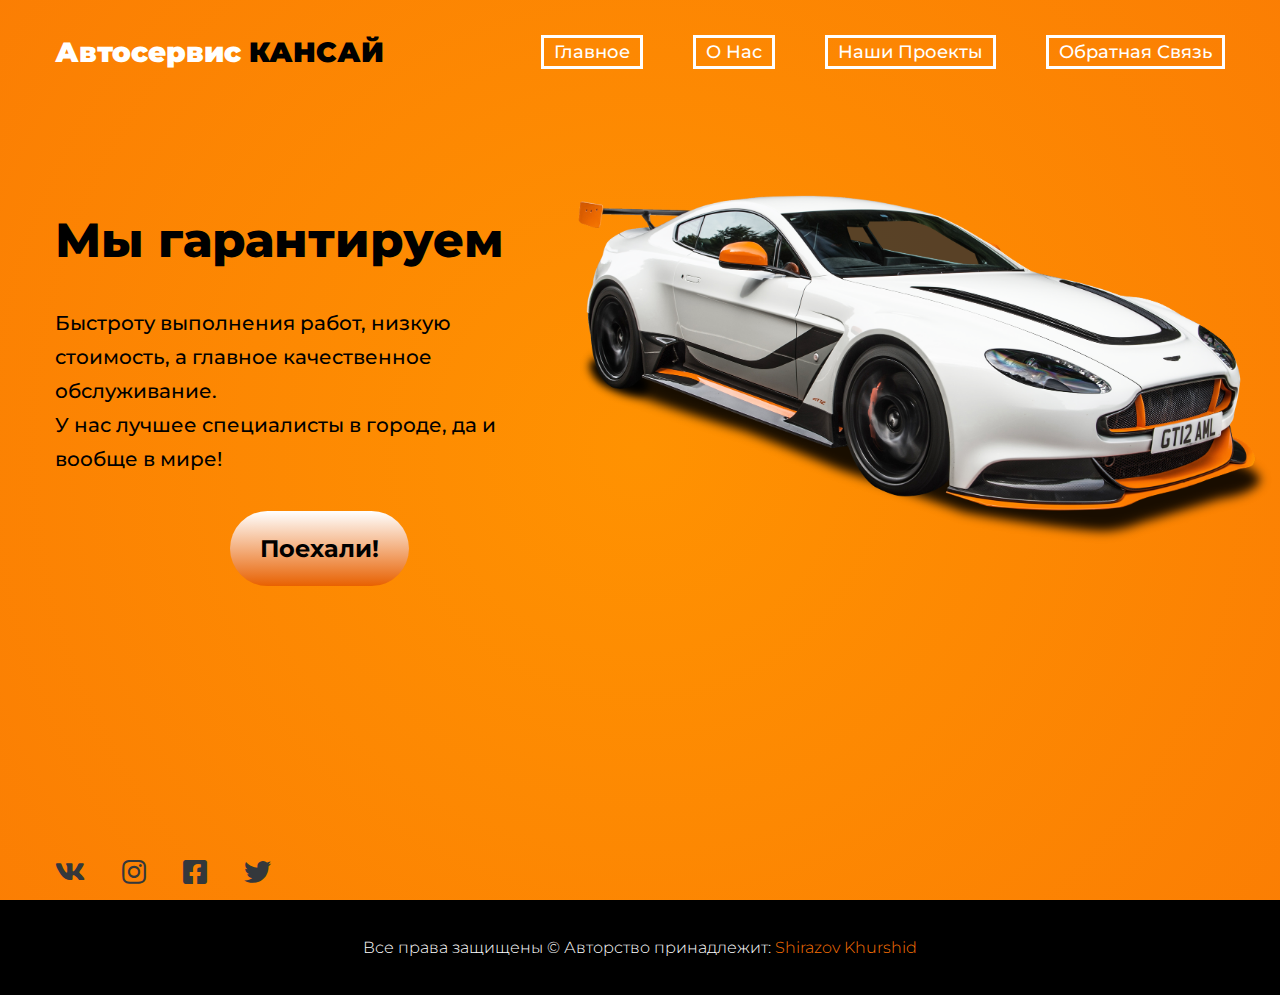
<file: Shirazov/index.html>
<!DOCTYPE html>
<html>
    <head>
        <meta charset="UTF-8">
        <meta name="viewport" content="width=device-width, initial-scale=1.0">
        <meta http-equiv="X-UA-Compatible" content="ie=edge">
   <style type="text/css">
        @import url("style.css");
    </style>
        <title>Shirazov</title>
<link href="https://fonts.googleapis.com/css2?family=Montserrat:ital,wght@0,300;0,500;0,800;0,900;1,700&display=swap" rel="stylesheet">
<link rel="stylesheet" href="https://cdnjs.cloudflare.com/ajax/libs/font-awesome/5.14.0/css/all.min.css"> 
    </head>
    <body>       
       <header class="header"> 
        <div class="container">
            <nav class="nav-wrapper">
            <div class="logo"><span>Автосервис</span> КАНСАЙ</div>
            <ul class="nav">
                <li class="nav_item">
                    <a class="nav_link" href="index.html">Главное</a>
                </li>
                <li class="nav_item">
                    <a class="nav_link" href="onas.html">О Нас</a>
                </li>
                <li class="nav_item">
                    <a class="nav_link" href="nashi.html">Наши Проекты</a>
                </li>
                      <li class="nav_item" class="nav_item">
                    <a class="nav_link" href="svaz.html">Обратная Связь</a>
                </li>
            </ul>
            </nav>
            <div class="header-content">
                    <div class="header-desc">
                        <h1 class="header_title">Мы гарантируем</h1>
                            <div class="header_text">
                                <p>Быстроту выполнения работ, низкую стоимость, а главное качественное обслуживание.<br>
                        У нас лучшее специалисты в городе, да и вообще в мире! </p>
                            </div>
                        <a class="header_btn" href="#">Поехали!</a>
                    </div>
                    <div class="header-photo">
                        <img class="aimg" src="img/a.png" alt="Авто">
                    </div>
            </div>  
             <div class="header-social">
                     <a class="header_social-item" href="https://vk.com/whatisgood2">
                        <i class="fab fa-vk"></i>
                     </a>
                    <a class="header_social-item" href="https://www.instagram.com/whatisgood.ru/">
                        <i class="fab fa-instagram"></i>
                    </a>
                    <a class="header_social-item" href="https://www.facebook.com/whatisgood.ru/">
                        <i class="fab fa-facebook-square"></i>
                    </a>
                     <a class="header_social-item" href="https://twitter.com/whatisgood_ru">
                         <i class="fab fa-twitter"></i>
                     </a>
             </div>
        </div>
       </header> 
        <footer class="footer">
            <p>Все права защищены © Авторство принадлежит:  <a class="a" href="https://vk.com/izikovavraam">Shirazov Khurshid</a></p>
        </footer>
    </body>
</html>
</file>
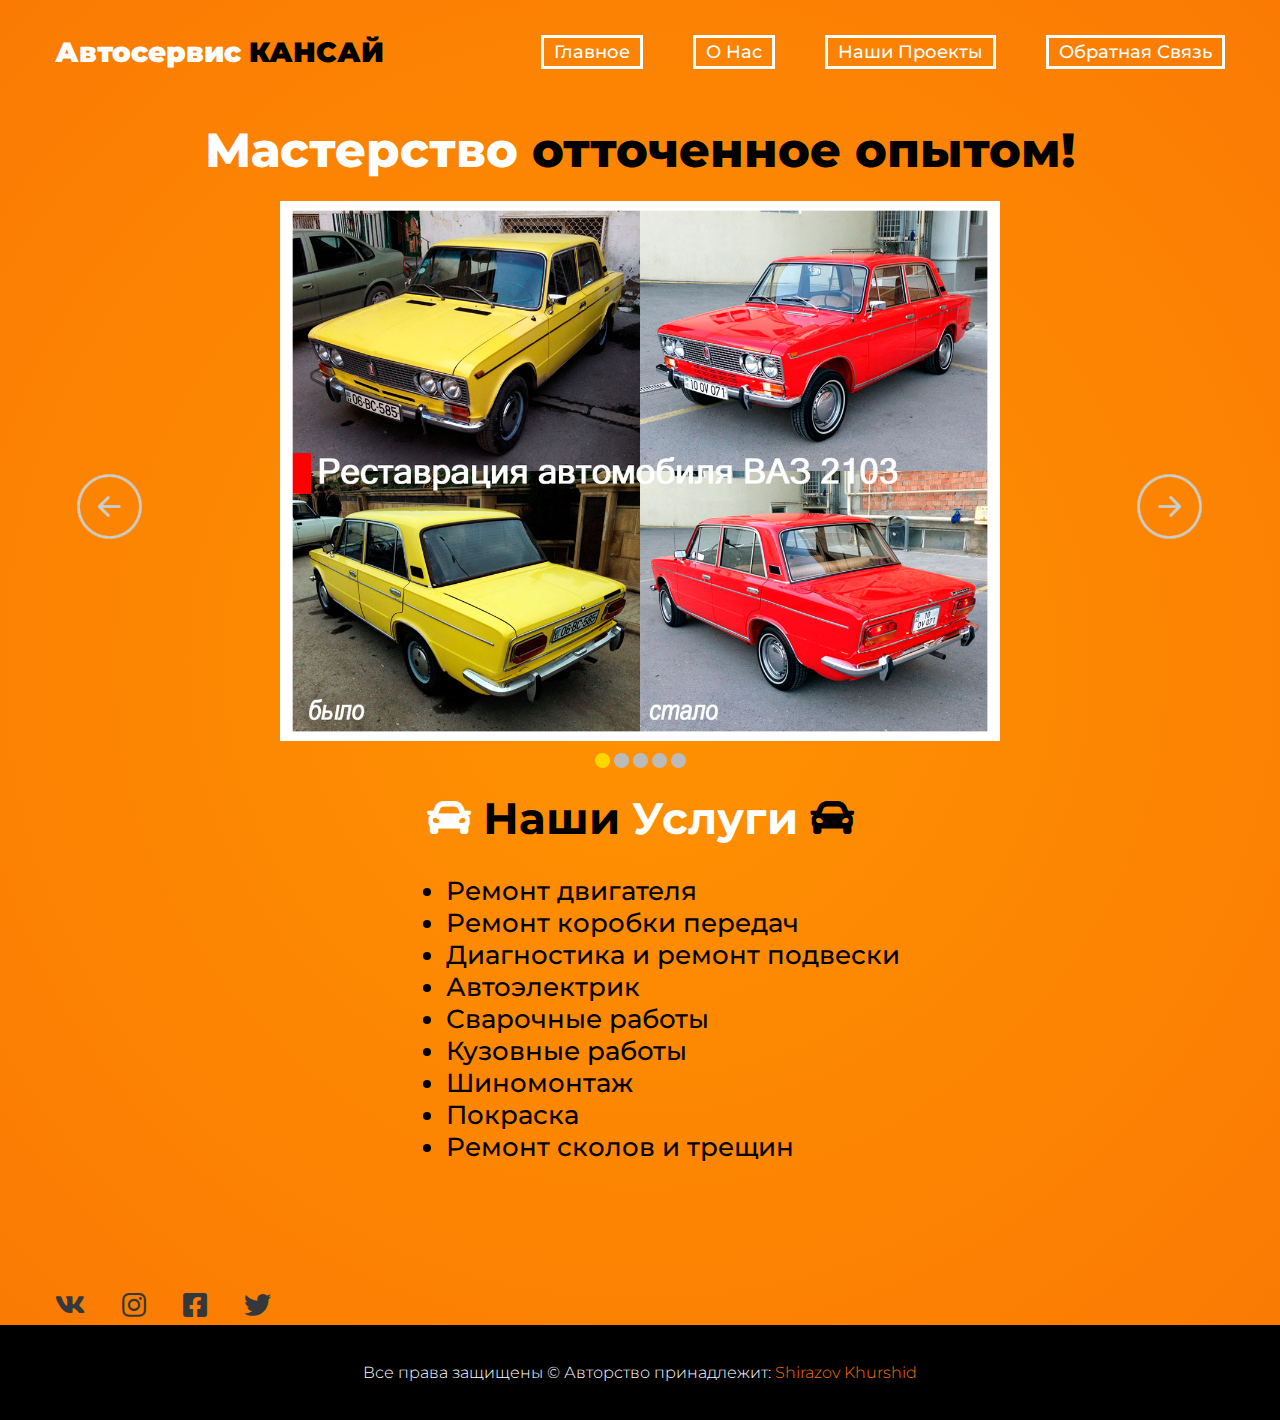
<file: Shirazov/nashi.html>
<!DOCTYPE html>
<html>
    <head>
        <meta charset="UTF-8">
        <meta name="viewport" content="width=device-width, initial-scale=1.0">
        <meta http-equiv="X-UA-Compatible" content="ie=edge">
   <style type="text/css">
        @import url("nashi.css");
    </style>
        <title> Shirazov</title>
<link href="https://fonts.googleapis.com/css2?family=Montserrat:ital,wght@0,300;0,500;0,800;0,900;1,700&display=swap" rel="stylesheet">
<link rel="stylesheet" href="https://cdnjs.cloudflare.com/ajax/libs/font-awesome/5.14.0/css/all.min.css"> 
    </head>
    <body>       
       <header class="header"> 
        <div class="container">
            <nav class="nav-wrapper">
            <div class="logo"><span>Автосервис</span> КАНСАЙ</div>
            
            <ul class="nav">
                <li class="nav_item">
                    <a class="nav_link" href="index.html">Главное</a>
                </li>
                <li class="nav_item">
                    <a class="nav_link" href="onas.html">О Нас</a>
                </li>
                <li class="nav_item">
                    <a class="nav_link" href="#">Наши Проекты</a>
                </li>
                      <li class="nav_item" class="nav_item">
                    <a class="nav_link" href="svaz.html">Обратная Связь</a>
                </li>
            </ul>
            </nav>

 <div class="header-content">
    <h2 class="header_title"><span>Мастерство</span> отточенное опытом!</h2>
 <div class="all1">
        <input checked type="radio" name="respond" id="desktop">
            <article id="slider">
                    <input checked type="radio" name="slider" id="switch1">
                    <input type="radio" name="slider" id="switch2">
                    <input type="radio" name="slider" id="switch3">
                    <input type="radio" name="slider" id="switch4">
                    <input type="radio" name="slider" id="switch5">
                <div id="slides">
                    <div id="overflow">
                        <div class="image">
                            <article><img src="img/b4.png"></article>
                            <article><img src="img/b2.png"></article>
                            <article><img src="img/b3.png"></article>
                            <article><img src="img/b5.png"></article>
                            <article><img src="img/b1.png"></article>
                        </div>
                    </div>
                </div>
                <div id="controls">
                    <label for="switch1"></label>
                    <label for="switch2"></label>
                    <label for="switch3"></label>
                    <label for="switch4"></label>
                    <label for="switch5"></label>
                </div>
                <div id="active">
                    <label for="switch1"></label>
                    <label for="switch2"></label>
                    <label for="switch3"></label>
                    <label for="switch4"></label>
                    <label for="switch5"></label>
                </div>
            </article>
    </div>
    <div class="uslug">
        <h1><s class="us1"><i class="fas fa-car"></s></i> Наши <span>Услуги </span><i class="fas fa-car"></i></h1>
        <ul class="us">
                <li class="usp">
                    Ремонт двигателя
                </li>
                <li class="usp">
                    Ремонт коробки передач
                <li class="usp">
                    Диагностика и ремонт подвески
                </li>
                <li class="usp">
                    Автоэлектрик
                </li>
                <li class="usp">
                    Сварочные работы
                </li>
                <li class="usp">
                    Кузовные работы
                </li>
                <li class="usp">
                    Шиномонтаж
                </li>
                 <li class="usp">
                    Покраска
                </li>
                 <li class="usp">
                    Ремонт сколов и трещин
                </li>
            </ul>
    </div>
 
</div>
       

       




             <div class="header-social">
                     <a class="header_social-item" href="https://vk.com/whatisgood2">
                        <i class="fab fa-vk"></i>
                     </a>
                    <a class="header_social-item" href="https://www.instagram.com/whatisgood.ru/">
                        <i class="fab fa-instagram"></i>
                    </a>
                    <a class="header_social-item" href="https://www.facebook.com/whatisgood.ru/">
                        <i class="fab fa-facebook-square"></i>
                    </a>
                     <a class="header_social-item" href="https://twitter.com/whatisgood_ru">
                         <i class="fab fa-twitter"></i>
                     </a>
             </div>
        </div>
       </header> 
        <footer class="footer">
            <p>Все права защищены © Авторство принадлежит:  <a class="a" href="https://vk.com/izikovavraam">Shirazov Khurshid</a></p>
        </footer>

    </body>
</html>
</file>
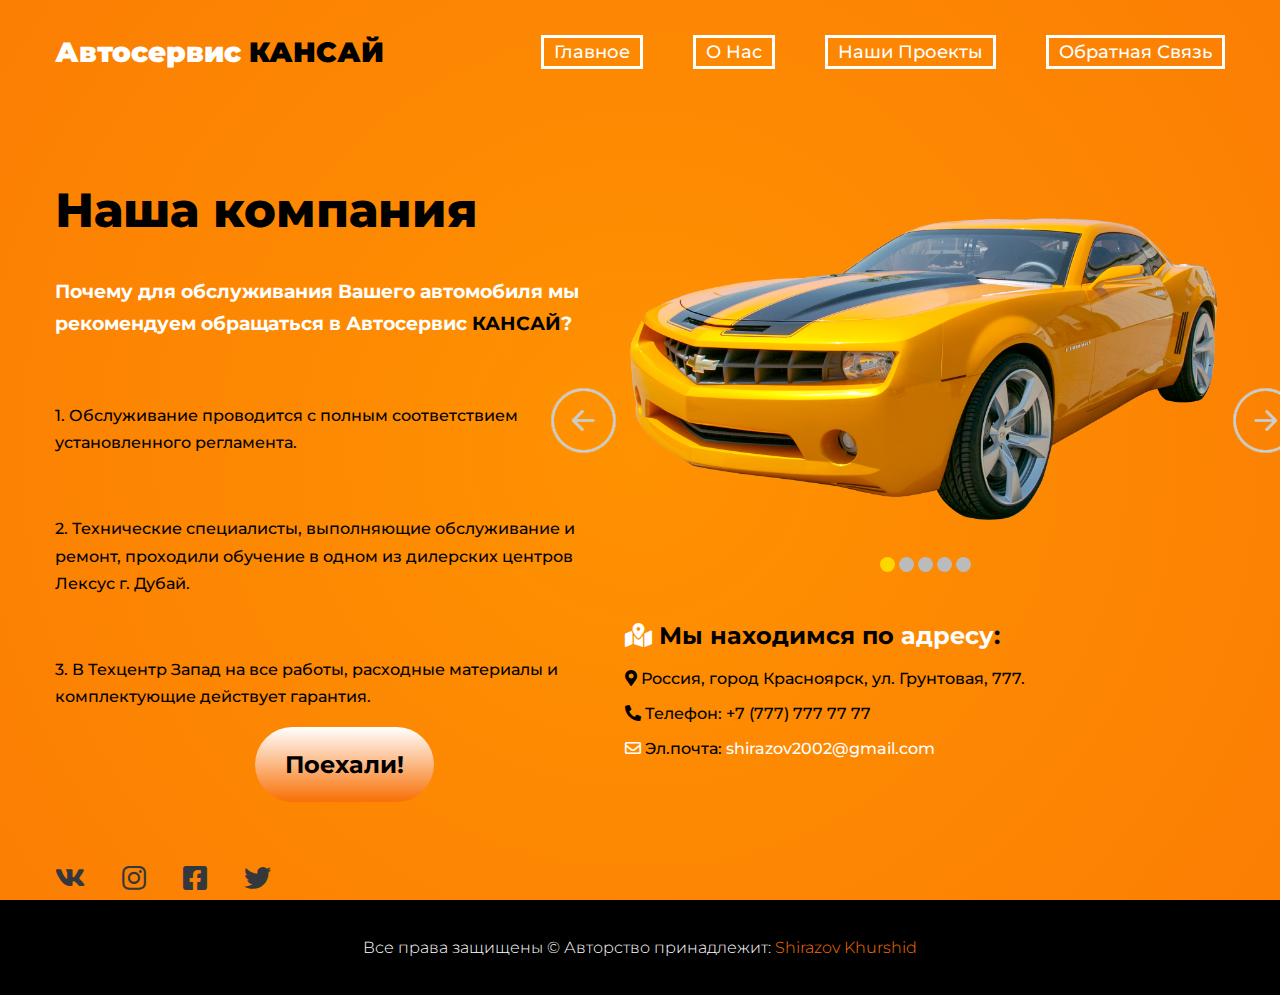
<file: Shirazov/onas.html>
<!DOCTYPE html>
<html>
    <head>
        <meta charset="UTF-8">
        <meta name="viewport" content="width=device-width, initial-scale=1.0">
        <meta http-equiv="X-UA-Compatible" content="ie=edge">
   <style type="text/css">
        @import url("onas.css");
    </style>
        <title> Shirazov</title>
<link href="https://fonts.googleapis.com/css2?family=Montserrat:ital,wght@0,300;0,500;0,800;0,900;1,700&display=swap" rel="stylesheet">
<link rel="stylesheet" href="https://cdnjs.cloudflare.com/ajax/libs/font-awesome/5.14.0/css/all.min.css"> 
    </head>
    <body>       
       <header class="header"> 
        <div class="container">
            <nav class="nav-wrapper">
            <div class="logo"><span>Автосервис</span> КАНСАЙ</div>
            
            <ul class="nav">
                <li class="nav_item">
                    <a class="nav_link" href="index.html">Главное</a>
                </li>
                <li class="nav_item">
                    <a class="nav_link" href="onas.html">О Нас</a>
                </li>
                <li class="nav_item">
                    <a class="nav_link" href="nashi.html">Наши Проекты</a>
                </li>
                      <li class="nav_item" class="nav_item">
                    <a class="nav_link" href="svaz.html">Обратная Связь</a>
                </li>
            </ul>
            </nav>




            <div class="header-content">
                    <div class="header-desc">
                        <h1 class="header_title">Наша компания</h1>
                            <div class="header_text">
                                <h3>Почему для обслуживания Вашего автомобиля мы рекомендуем обращаться в Автосервис <span>КАНСАЙ</span>?</h3><br>
                                <p>1. Обслуживание проводится с полным соответствием установленного регламента.</p><br>
<p>
2. Технические специалисты, выполняющие обслуживание и ремонт, проходили обучение в одном из дилерских центров Лексус г. Дубай.</p><br>
<p>
3. В Техцентр Запад на все работы, расходные материалы и комплектующие действует гарантия.</p>
                            </div>
                        <a class="header_btn" href="#">Поехали!</a>
                    </div>
                    
<div class="all">
        <input checked type="radio" name="respond" id="desktop">
            <article id="slider">
                    <input checked type="radio" name="slider" id="switch1">
                    <input type="radio" name="slider" id="switch2">
                    <input type="radio" name="slider" id="switch3">
                    <input type="radio" name="slider" id="switch4">
                    <input type="radio" name="slider" id="switch5">
                <div id="slides">
                    <div id="overflow">
                        <div class="image">
                            <article><img src="img/q.png"></article>
                            <article><img src="img/q1.png"></article>
                            <article><img src="img/q3.jpg"></article>
                            <article><img src="img/q4.jpg"></article>
                            <article><img src="img/q5.jpg"></article>
                        </div>
                    </div>
                </div>
                <div id="controls">
                    <label for="switch1"></label>
                    <label for="switch2"></label>
                    <label for="switch3"></label>
                    <label for="switch4"></label>
                    <label for="switch5"></label>
                </div>
                <div id="active">
                    <label for="switch1"></label>
                    <label for="switch2"></label>
                    <label for="switch3"></label>
                    <label for="switch4"></label>
                    <label for="switch5"></label>
                </div>
            </article>


            <div class="adr">
        <h2><i class="fas fa-map-marked-alt"></i> Мы находимся по <span>адресу</span>:</h2>
        <p><i class="fas fa-map-marker-alt"></i> Россия, город Красноярск, ул. Грунтовая, 777.</p>
        <p><i class="fas fa-phone-alt"></i> Телефон: +7 (777) 777 77 77</p>
        <p><i class="far fa-envelope"></i> Эл.почта: <a href="mailto:" class="color2">shirazov2002@gmail.com</a></p>
    </div>
    </div>

     </div>

       




             <div class="header-social">
                     <a class="header_social-item" href="https://vk.com/whatisgood2">
                        <i class="fab fa-vk"></i>
                     </a>
                    <a class="header_social-item" href="https://www.instagram.com/whatisgood.ru/">
                        <i class="fab fa-instagram"></i>
                    </a>
                    <a class="header_social-item" href="https://www.facebook.com/whatisgood.ru/">
                        <i class="fab fa-facebook-square"></i>
                    </a>
                     <a class="header_social-item" href="https://twitter.com/whatisgood_ru">
                         <i class="fab fa-twitter"></i>
                     </a>
             </div>
        </div>
       </header> 
        <footer class="footer">
            <p>Все права защищены © Авторство принадлежит:  <a class="a" href="https://vk.com/izikovavraam">Shirazov Khurshid</a></p>
        </footer>

    </body>
</html>
</file>
